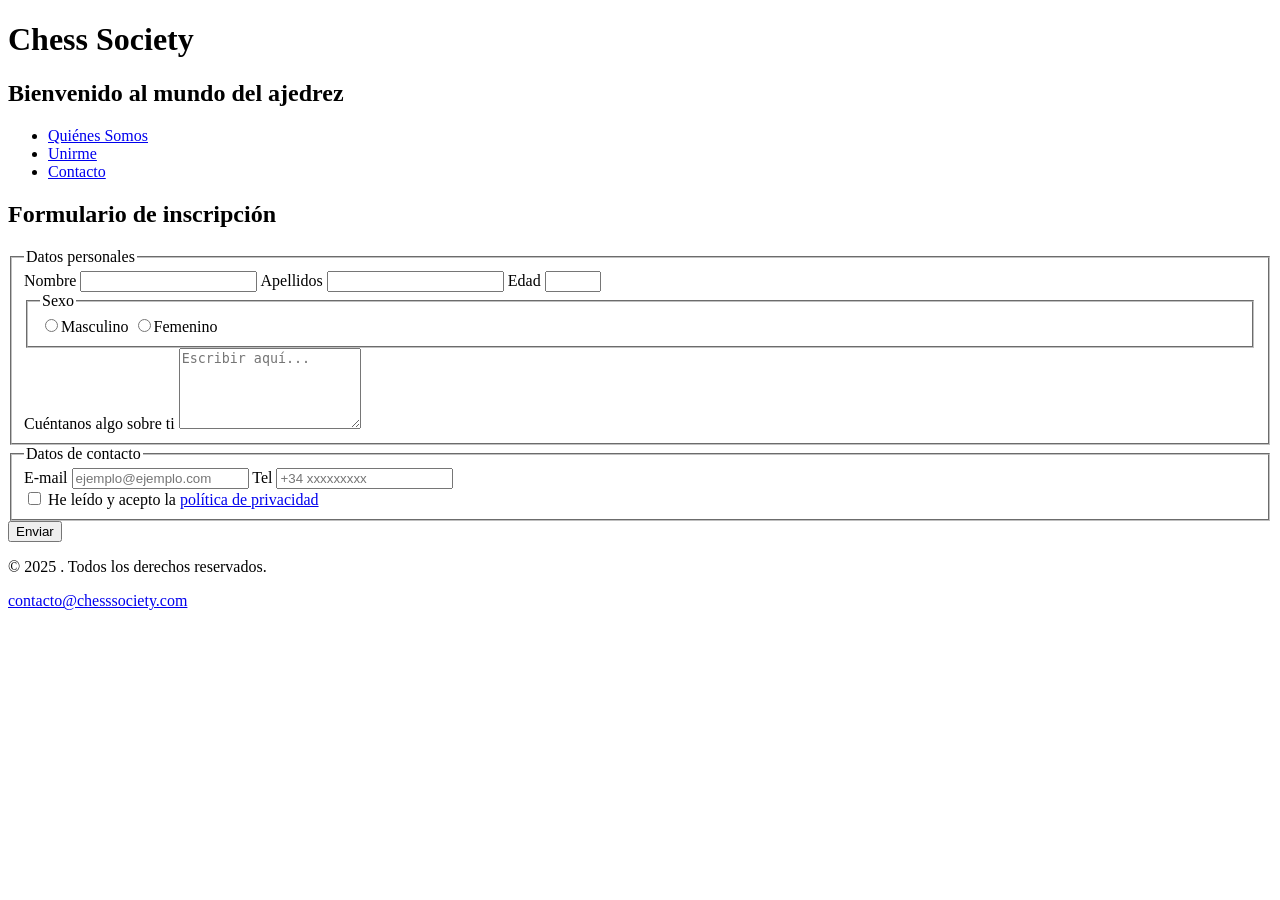
<file: index.html>
<!DOCTYPE html>
<html lang="es">
<head>
    <meta charset="UTF-8">
    <meta name="viewport" content="width=device-width, initial-scale=1.0">
    <title>Chess Society | Formulario de inscripción</title>
</head>
<body>

    <header>
        <h1>Chess Society</h1>
        <h2>Bienvenido al mundo del ajedrez</h2>
         <nav>
           <ul>
               <li><a href="#chessUs">Quiénes Somos</a></li>
               <li><a href="#join">Unirme</a></li>
               <li><a href="#contact">Contacto</a></li>
           </ul>
         </nav>
    </header>
    <main>
      <form class="grid" action="#" method="post" autocomplete="on" aria-labelledby="form-title">
        <h2 id="form-title">Formulario de inscripción</h2>
        <div>
            <fieldset>
                <legend>Datos personales</legend>

                <div class="grid grid1">
                    <label for="name">Nombre</label>
                    <input type="text" id="name" name="name" autocomplete="given-name" required>

                    <label for="surnames">Apellidos</label>
                    <input type="text" id="surnames" name="surnames" autocomplete="family-name" required>

                    <label for="age">Edad</label>
                    <input type="number" id="age" name="age" value="" required min="16" max="120">

                    <fieldset>
                        <legend>Sexo</legend>
                        <label><input type="radio" name="sex" value="Masculino" required>Masculino</label>
                        <label><input type="radio" name="sex" value="Femenino">Femenino</label>
                    </fieldset>
                    
                    <label for="message">Cuéntanos algo sobre ti</label>
                    <textarea id="message" name="message" placeholder="Escribir aquí..." rows="5" maxlength="500"></textarea>
                </div>
            </fieldset>
        </div>
            
        <div>
            <fieldset>
                <legend>Datos de contacto</legend>
                <div class="grid grid3">
                <label for="email">E-mail</label>
                <input type="email" id="email" name="email" value="" placeholder="ejemplo@ejemplo.com" autocomplete="email" required>
                <label for="phone">Tel</label>
                <input type="tel" id="phone" name="tel" inputmode="tel" pattern="^\+34\s?[6789]\d{8}$" placeholder="+34 xxxxxxxxx" title="Formato: +34 612345678" autocomplete="tel">
                </div>
                <div class="privacy">
                    <label><input name="privacy" type="checkbox" required> He leído y acepto la <a href="#politicadeprivacidad" target="_blank" rel="noopener noreferrer">política de privacidad</a></label>
                </div>
            </fieldset>
            
        </div>
        <button type="submit">Enviar</button>
      </form>
    </main>

    <footer>
        <p>&copy; 2025 . Todos los derechos reservados.</p>
        <p><a href="mailto:contacto@chesssociety.com">contacto@chesssociety.com</a></p>
    </footer>
    
</body>
</html
</file>
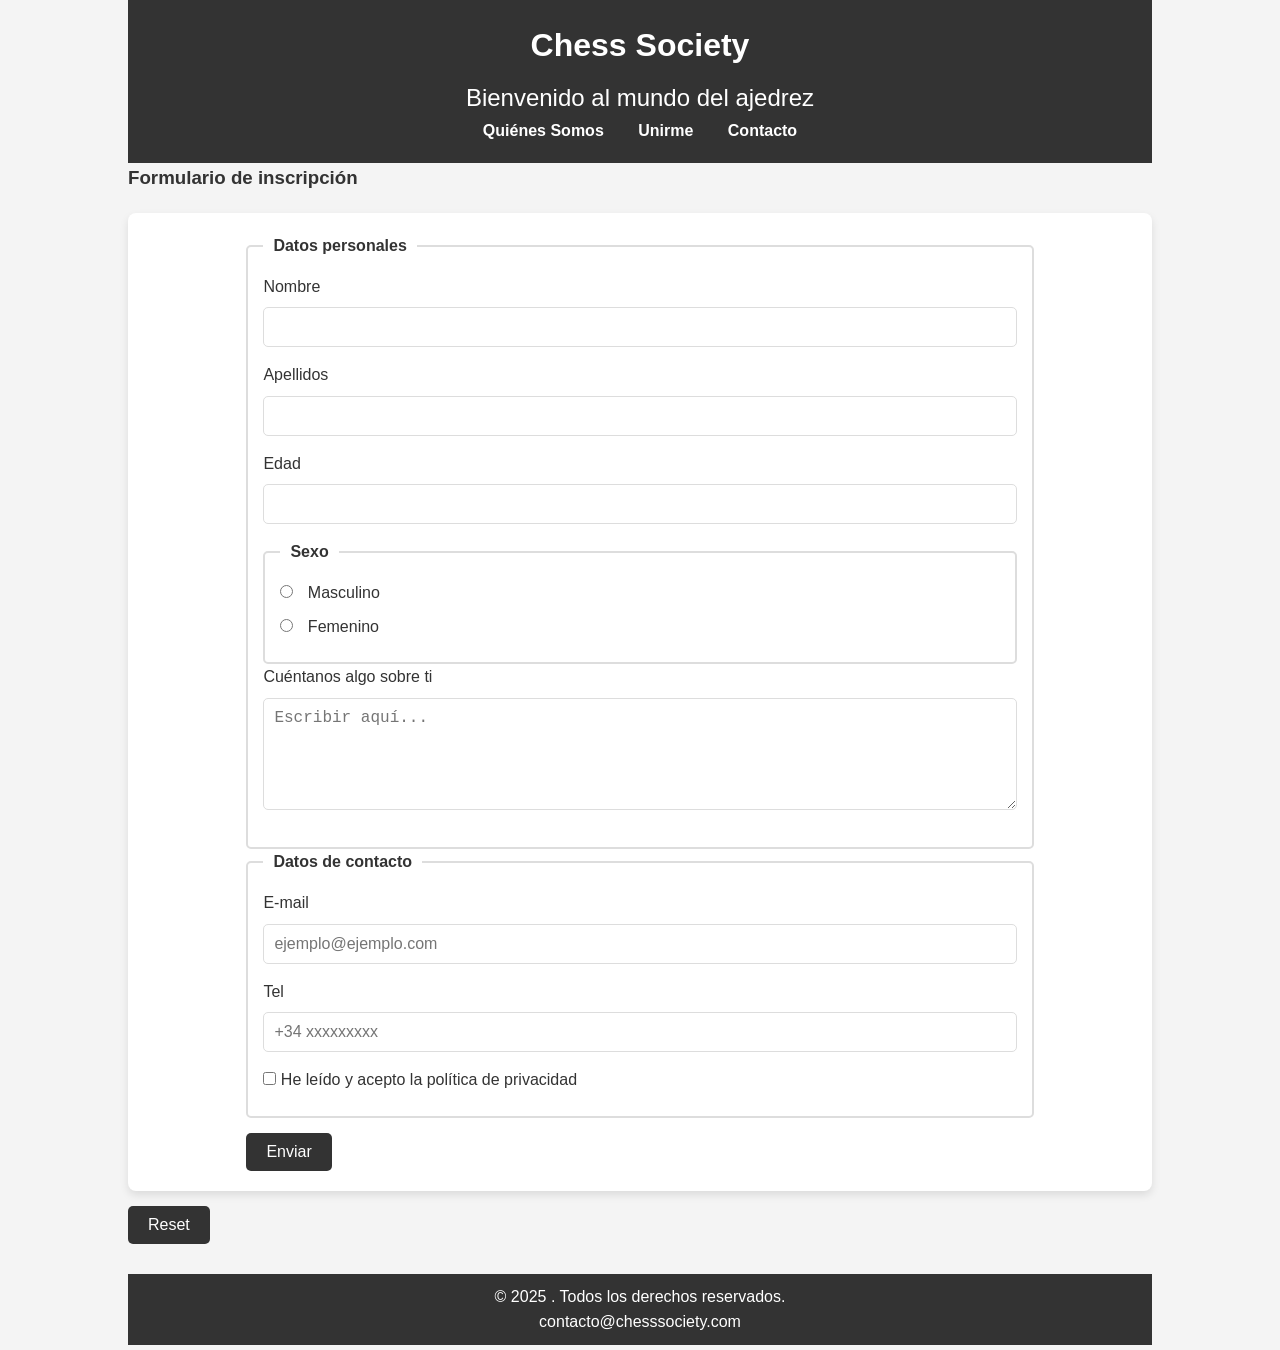
<file: inscripción en club/index.html>
<!DOCTYPE html>
<html lang="es">
<head>
    <meta charset="UTF-8">
    <meta name="viewport" content="width=device-width, initial-scale=1.0">
    <title>Chess Society | Formulario de inscripción</title>
    <link rel="stylesheet" href="style.css">
</head>
<body>

    <div class="container">
    <header>
        <div class="container contain1">
            <h1>Chess Society</h1>
            <h2>Bienvenido al mundo del ajedrez</h2>
        </div>
        <div class="container contain2">
            <nav>
                <ul>
                    <li><a href="#chessUs">Quiénes Somos</a></li>
                    <li><a href="#join">Unirme</a></li>
                    <li><a href="#contact">Contacto</a></li>
                </ul>
            </nav>
        </div>
    </header>
    <main>
    <h3 id="form-title">Formulario de inscripción</h3>
      <form class="grid" action="#" method="post" autocomplete="on" aria-labelledby="form-title">
        
        <div class="container contain3">
            <fieldset>
                <legend>Datos personales</legend>

                <div class="contain3-1 ">
                    <label for="name">Nombre</label>
                    <input type="text" id="name" name="name" autocomplete="given-name" required>

                    <label for="surnames">Apellidos</label>
                    <input type="text" id="surnames" name="surnames" autocomplete="family-name" required>

                    <label for="age">Edad</label>
                    <input type="number" id="age" name="age" required min="16" max="120">

                    <fieldset>
                        <legend>Sexo</legend>
                        <label><input type="radio" id="sexo-masculino" name="sex" value="Masculino" required> Masculino</label>
                        <label><input type="radio" id="sexo-femenino" name="sex" value="Femenino"> Femenino</label>
                    </fieldset>
                    
                    <label for="message">Cuéntanos algo sobre ti</label>
                    <textarea id="message" name="message" placeholder="Escribir aquí..." rows="5" maxlength="500"></textarea>
                </div>
            </fieldset>
        </div>
            
        <div class="container contain4">
            <fieldset>
                <legend>Datos de contacto</legend>
                <div class="grid grid3">
                <label for="email">E-mail</label>
                <input type="email" id="email" name="email" placeholder="ejemplo@ejemplo.com" autocomplete="email" required>
                <label for="phone">Tel</label>
                <input type="tel" id="phone" name="phone" inputmode="tel" pattern="^\+34\s?[6789]\d{8}$" placeholder="+34 xxxxxxxxx" title="Formato: +34 612345678" autocomplete="tel">
                </div>
                <div class="privacy">
                    <label><input name="privacy" type="checkbox" required> He leído y acepto la <a href="#politicadeprivacidad" target="_blank" rel="noopener noreferrer">política de privacidad</a></label>
                </div>
            </fieldset>
            
            <button type="submit" aria-label="Enviar formulario">Enviar</button>
        </div>
        
      </form>
      <button type="reset">Reset</button>
    </main>
    

    <footer>
        <p>&copy; 2025 . Todos los derechos reservados.</p>
        <p><a href="mailto:contacto@chesssociety.com">contacto@chesssociety.com</a></p>
    </footer>
    </div>
</body>
</html>
</file>
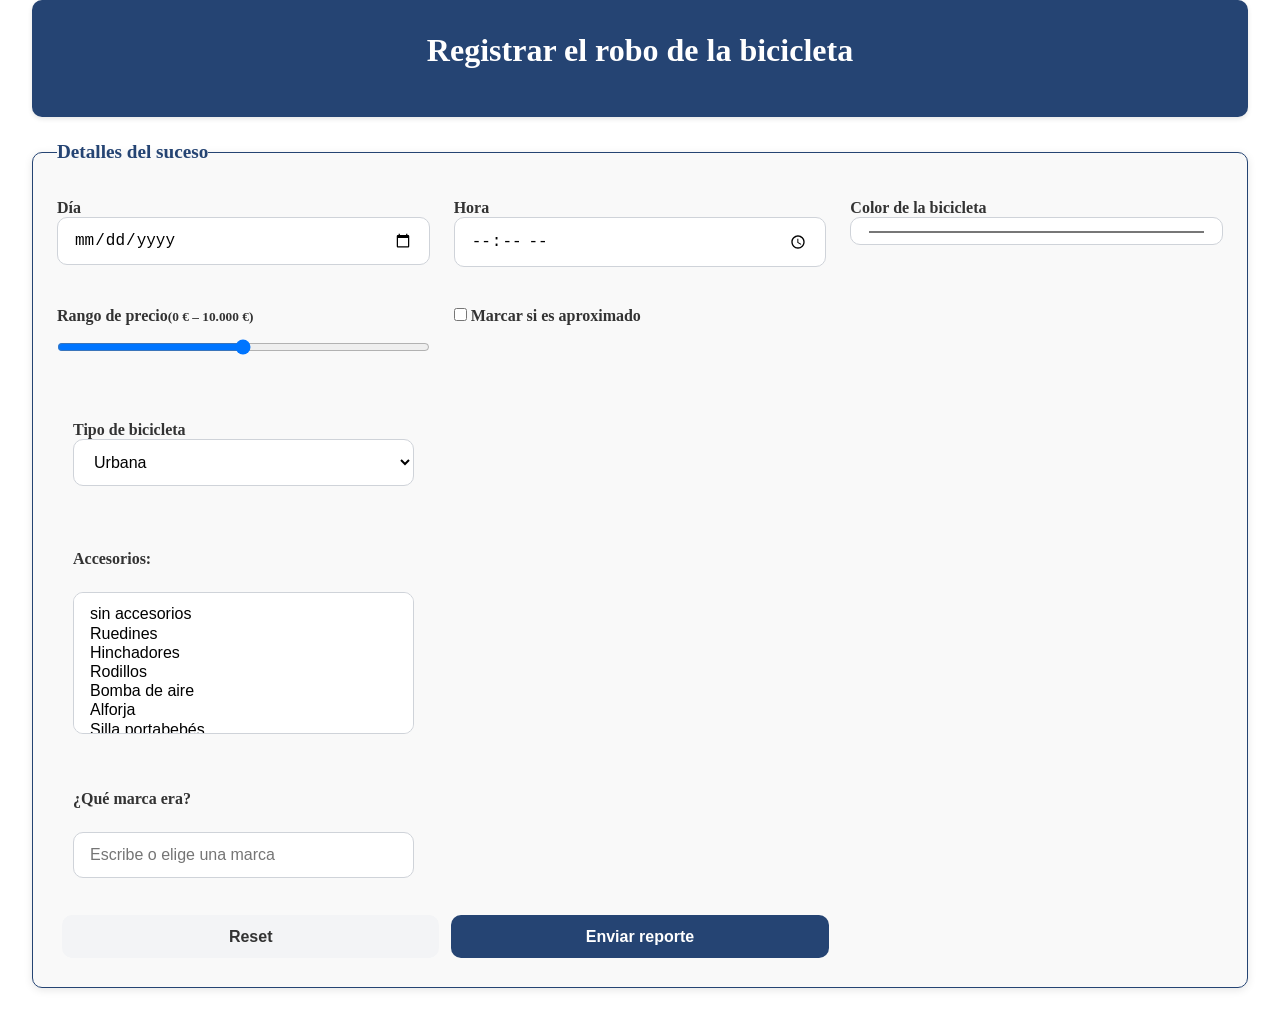
<file: registrar-el-robo-de-la-bicicleta/index.html>
<!DOCTYPE html>
<html lang="es">
<head>
    <meta charset="UTF-8">
    <meta name="viewport" content="width=device-width, initial-scale=1.0">
    <title>Registro: robo de bicicleta</title>
    <link rel="stylesheet" href="style.css">
</head>
<body>
    
    <div class="container">
        <header>
            <h1>Registrar el robo de la bicicleta</h1>
        </header>
        <main>
            <form id="regRoboForm">
                <fieldset>
                    <legend>Detalles del suceso</legend>
                    <div class="contain">
                        <label for="dia">Día<input type="date" id="dia" name="dia" required></label>

                        <label for="hora">Hora<input type="time" id="hora" name="hora" required></label>
                        
                        <label for="color">Color de la bicicleta<input type="color" id="color" name="color" required></label>
                        
                        <label for="precio">Rango de precio<small>(0 € – 10.000 €)</small>
                        <input type="range" id="precio" name="precio" required min="0" max="10000"></label>
                        
                        <label for="precio-aproximado"><input type="checkbox" id="precio-aproximado" name="precio_aproximado"> Marcar si es aproximado</label>
                    </div>

                    <div class="contain">
                        <div>
                            <label for="tipo">Tipo de bicicleta
                                <select name="tipo" id="tipo">
                                <optgroup label="Urbana y ciudad">
                                    <option value="urbana">Urbana</option>
                                    <option value="clasica">Bicicleta Clásica</option>
                                    <option value="plegable">Bicicleta Plegable</option>
                                    <option value="electrica">Bicicleta Eléctrica</option>
                                    <option value="commuter">Bicicleta Commuter</option>
                                </optgroup>
                                <optgroup label="Montaña y sport">
                                    <option value="montaña">Montaña</option>
                                    <option value="sport">Bicicletas de tipo Sport</option>
                                    <option value="trail-hardtail">Bicicletas de tipo Trail o Hard Tail</option>
                                    <option value="xc-cross-contry">Bicicletas para XC o Cross Country</option>
                                    
                                </optgroup>
                                <optgroup label="Carretera / carreras">
                                    <option value="carretera">Carreras</option>
                                    <option value="gran fondo">Bicicletas Gran Fondo</option>
                                    <option value="racing">Bicicletas Racing</option>
                                    <option value="aero">Bicicletas Aero</option>
                                </optgroup>
                            </select></label>
                             
                        </div>
                        
                    </div>
                    
                    <div class="contain">
                        <div>
                            <label for="accesorios">Accesorios:</label>
                            <select name="accesorios" id="accesorios" multiple size="6">
                                <option>sin accesorios</option>
                                <option>Ruedines</option>
                                <option>Hinchadores</option>
                                <option>Rodillos</option>
                                <option>Bomba de aire</option>
                                <option>Alforja</option>
                                <option>Silla portabebés</option>
                            </select>
                        </div>
                    </div>

                    <div class="contain">
                        <div>
                            <label for="marca">¿Qué marca era?</label>
                            <input type="text" id="marca" name="marca" placeholder="Escribe o elige una marca" list="marcas" required>
                            <datalist id="marcas">
                                <option value="specialized"></option>
                                <option value="trek"></option>
                                <option value="merida"></option>
                                <option value="scott"></option>
                                <option value="giant"></option>
                                <option value="cube"></option>
                                <option value="lapierre"></option>
                                <option value="orbea"></option>
                                <option value="cannondale"></option>
                                <option value="bmc"></option>
                                <option value="canyon"></option>
                                <option value="look"></option>
                                <option value="protek"></option>
                                <option value="megamo"></option>
                                <option value="pinarello"></option>
                                <option value="bianchi"></option>
                                <option value="bh"></option>
                                <option value="factor"></option>
                                <option value="ghost"></option>
                                <option value="cervélo"></option>
                                <option value="argon"></option>
                            </datalist>
                        </div>
                    </div>

                    <div class="contain btncontain">
                        <button type="reset">Reset</button>
                        <button type="submit">Enviar reporte</button>
                    </div>
                </fieldset>
            </form>
        </main>
        <footer></footer>
    </div>

    <script src="script.js"></script>
</body>
</html>
</file>
<file: inscripción en club/style.css>
/* Reset básico de márgenes y padding */
* {
    margin: 0;
    padding: 0;
    box-sizing: border-box;
}

/* Estilos generales del body */
body {
    font-family: Arial, sans-serif;
    line-height: 1.6;
    background-color: #f4f4f4;
    color: #333;
}

/* Contenedor principal */
.container {
    width: 80%;
    margin: 0 auto;
    max-width: 1200px;
}

/* Estilos de cabecera */
header {
    background-color: #333;
    color: #fff;
    padding: 20px 0;
    text-align: center;
}

header h1 {
    margin-bottom: 0.5rem;
}

header h2 {
    font-weight: 300;
}

/* Navegación */
nav ul {
    list-style: none;
    padding: 0;
}

nav ul li {
    display: inline-block;
    margin: 0 15px;
}

nav ul li a {
    color: #fff;
    text-decoration: none;
    font-weight: bold;
}

nav ul li a:hover {
    color: #f4f4f4;
}

/* Estilos del formulario */
form {
    background-color: #fff;
    padding: 20px;
    border-radius: 8px;
    box-shadow: 0 4px 8px rgba(0, 0, 0, 0.1);
    margin-top: 20px;
}

fieldset {
    border: 2px solid #ddd;
    padding: 15px;
    border-radius: 5px;
}

legend {
    font-weight: bold;
    color: #333;
    padding: 0 10px;
}

/* Estilo de los campos de entrada */
label {
    display: block;
    margin-bottom: 8px;
    font-size: 1rem;
}

input[type="text"], 
input[type="number"], 
input[type="email"], 
input[type="tel"], 
textarea {
    width: 100%;
    padding: 10px;
    margin-bottom: 15px;
    border: 1px solid #ddd;
    border-radius: 5px;
    font-size: 1rem;
    color: #333;
}

input[type="radio"] {
    margin-right: 10px;
}

/* Estilo de los botones */
button[type="submit"], 
button[type="reset"] {
    background-color: #333;
    color: #fff;
    padding: 10px 20px;
    border: none;
    border-radius: 5px;
    font-size: 1rem;
    cursor: pointer;
    margin-top: 15px;
    transition: background-color 0.3s;
}

button[type="submit"]:hover,
button[type="reset"]:hover {
    background-color: #555;
}

/* Estilo para el mensaje de error */
.input-error {
    border-color: #f44336;
}

.error {
    color: #f44336;
    font-size: 0.9rem;
    margin-top: -10px;
    margin-bottom: 15px;
}

/* Estilo para los enlaces */
a {
    color: #333;
    text-decoration: none;
}

a:hover {
    text-decoration: underline;
}

/* Estilos del pie de página */
footer {
    background-color: #333;
    color: #fff;
    text-align: center;
    padding: 10px 0;
    margin-top: 30px;
}

footer a {
    color: #fff;
}

footer a:hover {
    text-decoration: underline;
}
</file>
<file: registrar-el-robo-de-la-bicicleta/style.css>
* {
    margin: 0;
    padding: 0;
    box-sizing: border-box;
}

img {
    max-width: 100%;
    height: auto;
    display: block;
}

.container {
    width: min(95%, 1300px);
    margin: 0 auto;
    display: flex;
    flex-direction: column;
    gap: 1.5rem;
}

header {
    padding: 2rem 1rem;
    text-align: center;
    background-color: #254473;
    color: white;
    border-radius: 10px;
    box-shadow: 0 2px 5px rgba(0, 0, 0, 0.1);
}

h1 {
    font-size: 2rem;
    font-weight: 700;
    margin-bottom: 1rem;
}

form {
    width: 100%;
}

fieldset {
    width: 100%;
    display: flex;
    flex-direction: column;
    justify-content: center;
    align-items: stretch;
    gap: 1rem;
    border: 1px solid #254473;
    border-radius: 10px;
    padding: 1.5rem;
    background-color: #f9f9f9;
    box-shadow: 0 2px 8px rgba(0, 0, 0, 0.1);
}

legend { 
    font-weight: 700; 
    margin-bottom: .25rem; 
    font-size: 1.2rem;
    color: #254473;
}

.contain {
    display: grid;
    gap: 1.5rem;
    grid-template-columns: repeat(auto-fit, minmax(260px, 1fr));
}

.contain div {
    display: flex;
    flex-direction: column;
    padding: 1rem;
    gap: 1rem;
}

select[multiple], #tipo, #marca { 
    max-width: 360px;
}

.btncontain {
    display: grid;
    grid-template-columns: 1fr 1fr;
    gap: 12px;
    padding: 5px;
}

label {
    display: block; 
    font-weight: 650; 
    margin: .5rem 0; 
    color: #333;
}

input, select, textarea, button {
    width: 100%; 
    padding: .8rem 1rem; 
    border: 1px solid #cfd3d9; 
    border-radius: 10px; 
    background: #fff;
    font-size: 1rem;
    transition: all 0.3s ease;
}

input:focus, select:focus, textarea:focus, button:focus {
    outline: none;
    border-color: #254473;
    box-shadow: 0 0 5px rgba(37, 68, 115, 0.5);
}

input[type="checkbox"], input[type="radio"] { 
    width: auto; 
}

button {
    background-color: #254473;
    color: white;
    border: none;
    cursor: pointer;
    font-weight: 700;
}

button[type="reset"] {
    background-color: #f3f4f6;
    color: #333;
}

button:hover {
    background-color: #1d3a60;
    transition: background-color 0.3s ease;
}

button[type="reset"]:hover {
    background-color: #e4e4e4;
}

/* Responsive: 1 col en móvil, 2–3 en pantallas mayores */
@media (min-width: 700px) {
    .contain { 
        grid-template-columns: repeat(2, minmax(0, 1fr)); 
    }
}

@media (min-width: 1000px) {
    .contain { 
        grid-template-columns: repeat(3, minmax(0, 1fr)); 
    }
}
</file>
